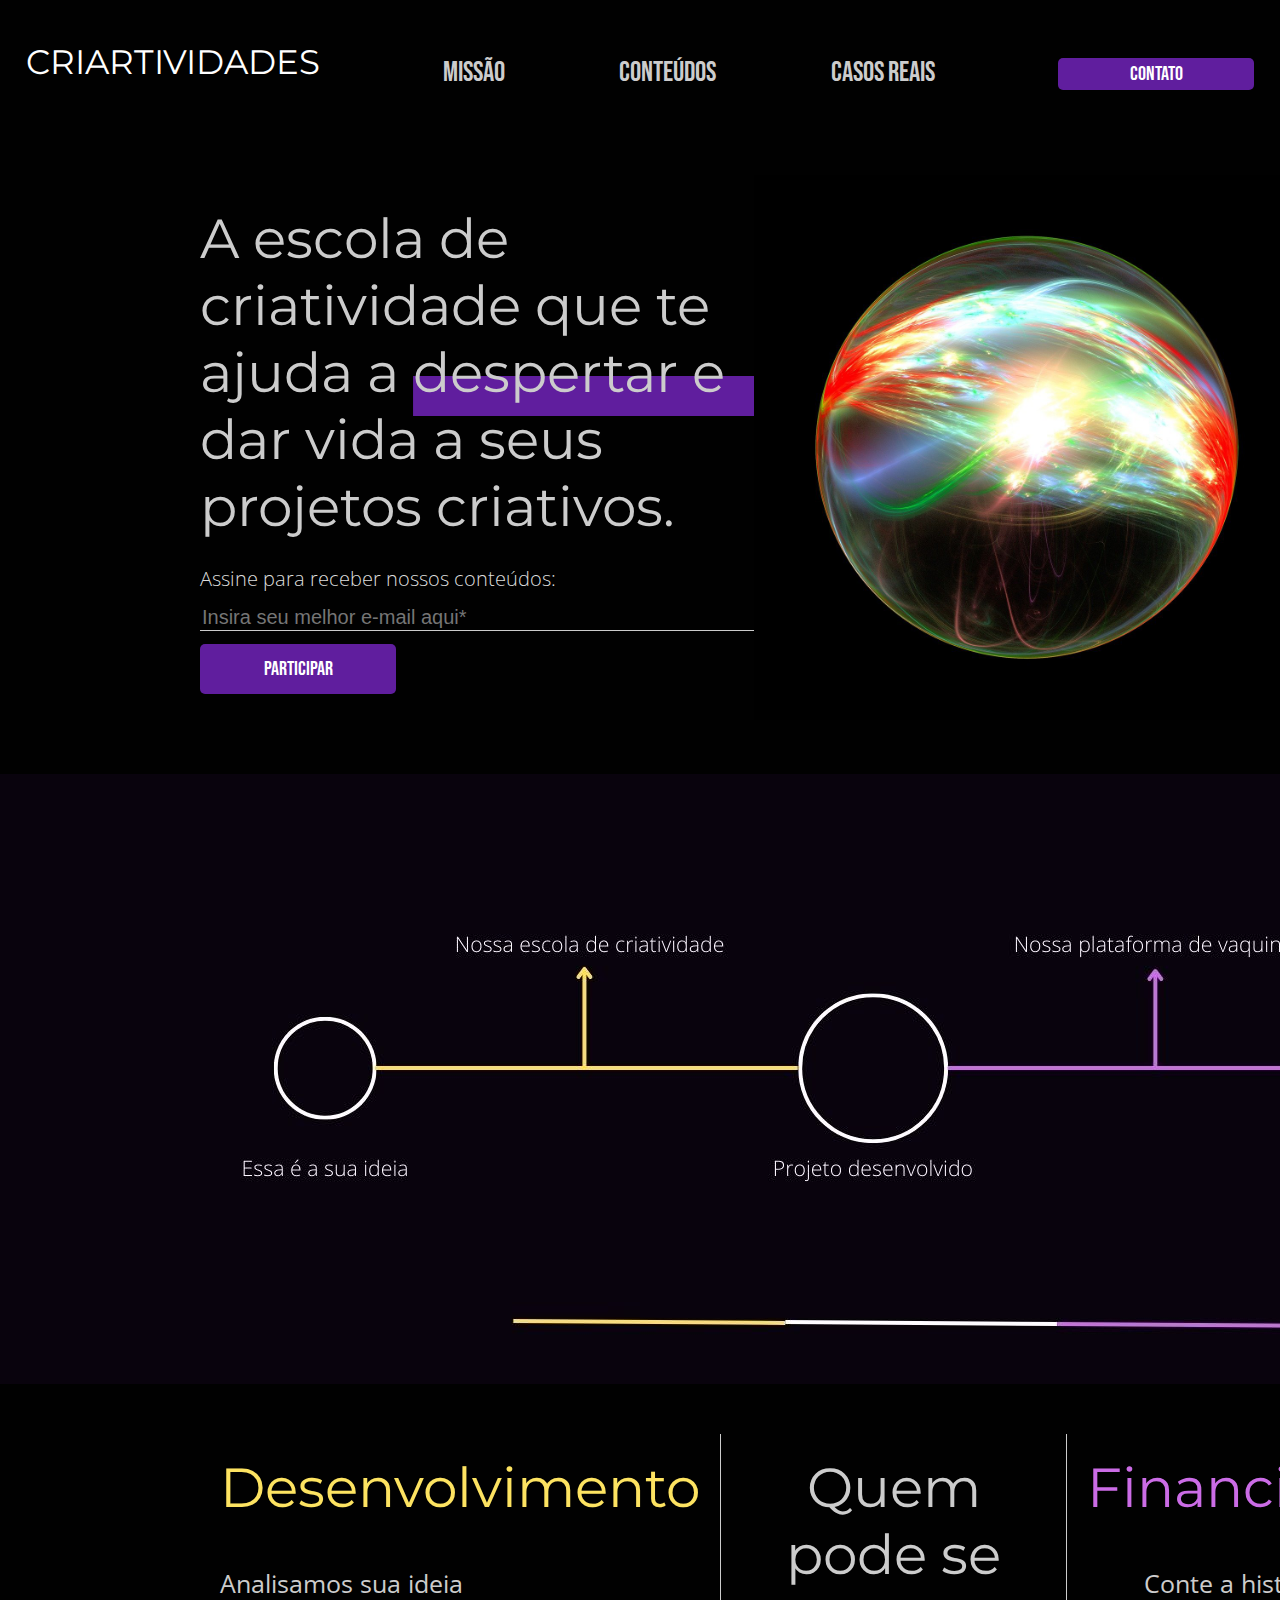
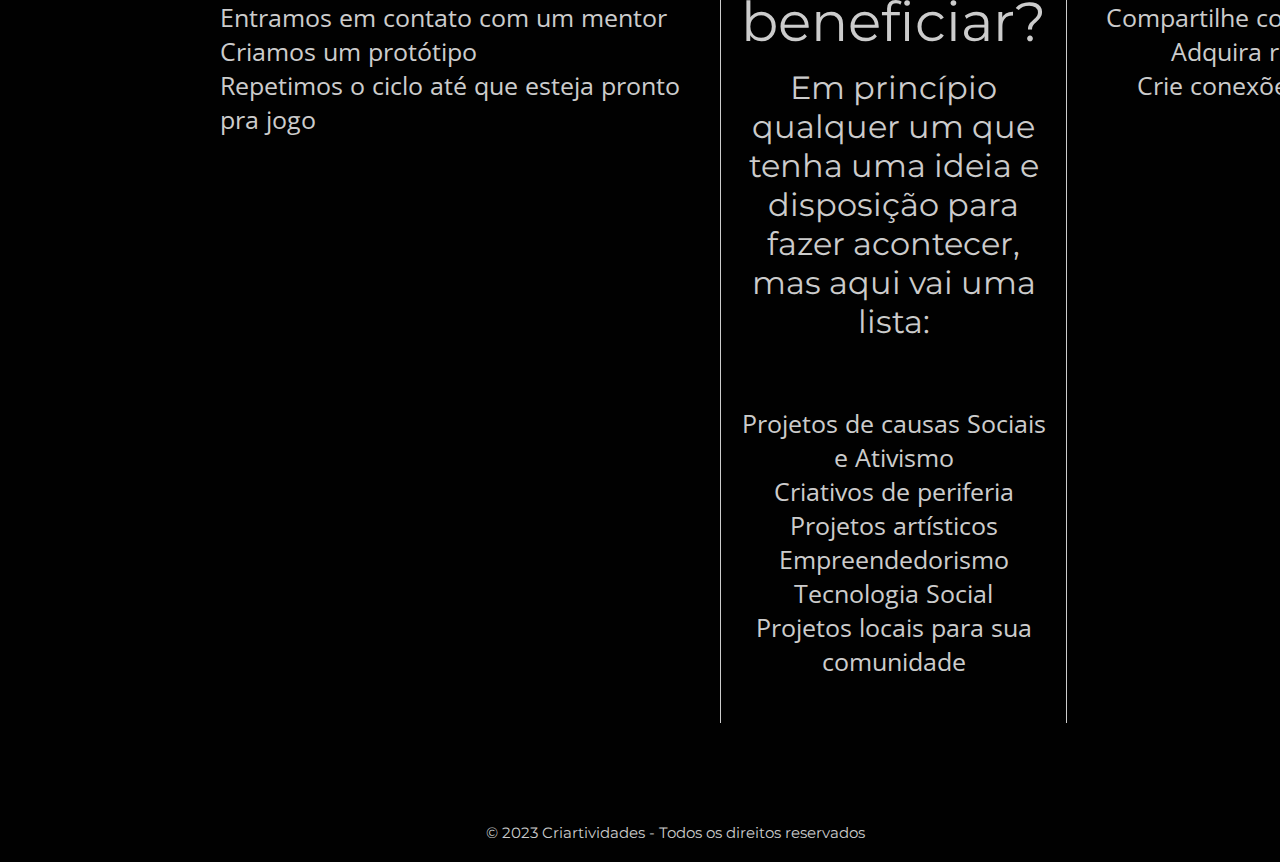
<file: index.html>
<!DOCTYPE html>
<html lang="pt-br">

<head>
  <meta charset="UTF-8">
  <meta http-equiv="X-UA-Compatible" content="IE=edge">
  <meta name="viewport" content="width=device-width, initial-scale=1.0">
  <title> Criartividades - escola de criatividade </title>
  <link rel="stylesheet" type="text/css" href="style.css">
</head>

<!--Seção de inicio, formulário de news -->
<body>
  <!-- Barra de navegação -->
  <nav>
    <div class="logo">
      <h1>CRIARTIVIDADES</h1>
    </div>
    <div class="nav-center">
      <a class="active" href="./src/html/missao.html">MISSÃO</a>
      <a href="#blog"> CONTEÚDOS </a>
      <a href="#about"> CASOS REAIS </a>
    </div>
    <div class="nav-right">
      <a href="./src/html/contato.html" target="_blank"><button class="botao-contato"> CONTATO </button></a>
    </div>
  </nav>
  <main>
    <div class="main-left">
      <header>
        <h2> A escola de criatividade que te ajuda a <span class="destaque-texto">despertar</span> e dar vida a seus
          projetos criativos.</h2>
      </header>
      <div class="formulario">
        <form id="contact-form" action="https://formsubmit.co/cb5db885b1b6efc883e35fc8f1c071d0" method="POST">
          <label for="email"> Assine para receber nossos conteúdos: </label>
          <input class="input-email" type="email" name="email" placeholder="Insira seu melhor e-mail aqui*" required>
          <button type="submit" class="enviar-formulario"> Participar </button>
        </form>
      </div>
    </div>
    <div class="main-right">
      <img class="main-img" src="./src/img/img-main-right.jpeg">
    </div>
  </main>
  <!-- Explicação do funcionamento do projeto -->
  <section class="pos-main">
    <img src="src/img/img-pos-main.jpg">
  </section>
  <section class="pos-pos-main">
    <div class="escola">
      <div>
        <h2> Desenvolvimento </h2>
      </div>
      <div>
        <ol>
          <li> Analisamos sua ideia</li>
          <li> Entramos em contato com um mentor</li>
          <li> Criamos um protótipo </li>
          <li> Repetimos o ciclo até que esteja pronto pra jogo </li>
        </ol>
      </div>
    </div>
    <div class="cliente">
      <div>
        <h2> Quem pode se beneficiar? </h2>
        <p>Em princípio qualquer um que tenha uma ideia e disposição para fazer acontecer, mas aqui vai uma lista:</p>
      </div>
      <div>
        <ol>
          <li> Projetos de causas Sociais e Ativismo</li>
          <li> Criativos de periferia </li>
          <li> Projetos artísticos </li>
          <li> Empreendedorismo </li>
          <li> Tecnologia Social </li>
          <li> Projetos locais para sua comunidade </li>
        </ol>
      </div>
    </div>
    <div class="vaquinha">
      <div>
        <h2> Financiamento </h2>
      </div>
      <div>
        <ol>
          <li>Conte a história do seu projeto</li>
          <li> Compartilhe com seus conhecidos </li>
          <li> Adquira recursos financeiros </li>
          <li> Crie conexões com investidores </li>
        </ol>
      </div>
    </div>
  </section>

  <!-- Seção de blog 
  <section id="blog" class="blog-section">
    <h2>Conteúdos</h2>
    <div class="blog-item">
      <img src="./src/img/img-blog-1.jpg">
      <div class="blog-text">
        <h3>Como criar um projeto de crowdfunding</h3>
        <p>Se você tem uma ideia e quer tirá-la do papel, mas não sabe como, esse conteúdo é pra você!</p>
        <a href="./src/html/blog.html" target="_blank"><button class="botao-blog"> Ler mais </button></a>
      </div>
    </div>
    <div class="blog-item">
      <img src="./src/img/img-blog-2.jpg">
      <div class="blog-text">
        <h3>Como criar um projeto de crowdfunding</h3>
        <p>Se você tem uma ideia e quer tirá-la do papel, mas não sabe como, esse conteúdo é pra você!</p>
        <a href="./src/html/blog.html" target="_blank"><button class="botao-blog"> Ler mais </button></a>
      </div>
    </div>
    <div class="blog-item">
      <img src="./src/img/img-blog-3.jpg">
      <div class="blog-text">
        <h3>Como criar um projeto de crowdfunding</h3>
        <p>Se você tem uma ideia e quer tirá-la do papel, mas não sabe como, esse conteúdo é pra você!</p>
        <a href="./src/html/blog.html" target="_blank"><button class="botao-blog"> Ler mais </button></a>
      </div>
    </div>
  </section>
  -->

  <!-- Seção de cases -->

  <!-- Seção de FAQ 
  <section id="faq" class="faq-section">
    <h2>Perguntas Frequentes - (EM CONSTRUÇÃO)</h2>
    <div class="faq-item">
      <button class="faq-question">Quais são os pré-requisitos para ingressar nos cursos?</button>
      <div class="faq-answer">
        <p>Nossos cursos são abertos a pessoas de todas as idades e níveis de experiência. Basta trazer sua paixão pela
          criatividade!</p>
      </div>
    </div>
    <div class="faq-item">
      <button class="faq-question">Como posso lançar minha campanha de crowdfunding?</button>
      <div class="faq-answer">
        <p>Lançar uma campanha é simples. Crie uma conta, descreva seu projeto, defina uma meta de financiamento e
          compartilhe com sua rede!</p>
      </div>
    </div>
    <div class="faq-item">
      <button class="faq-question">Qual é a duração média dos cursos?</button>
      <div class="faq-answer">
        <p>A duração dos cursos varia, mas a maioria de nossos cursos varia de 6 a 10 semanas, com aulas semanais.</p>
      </div>
    </div>
    <div class="faq-item">
      <button class="faq-question">Qual é a duração média dos cursos?</button>
      <div class="faq-answer">
        <p>A duração dos cursos varia, mas a maioria de nossos cursos varia de 6 a 10 semanas, com aulas semanais.</p>
      </div>
    </div>
  </section>
  -->

  <footer class="footer">
    <p>&copy; 2023 Criartividades - Todos os direitos reservados</p>
  </footer>
</body>

</html>
</file>
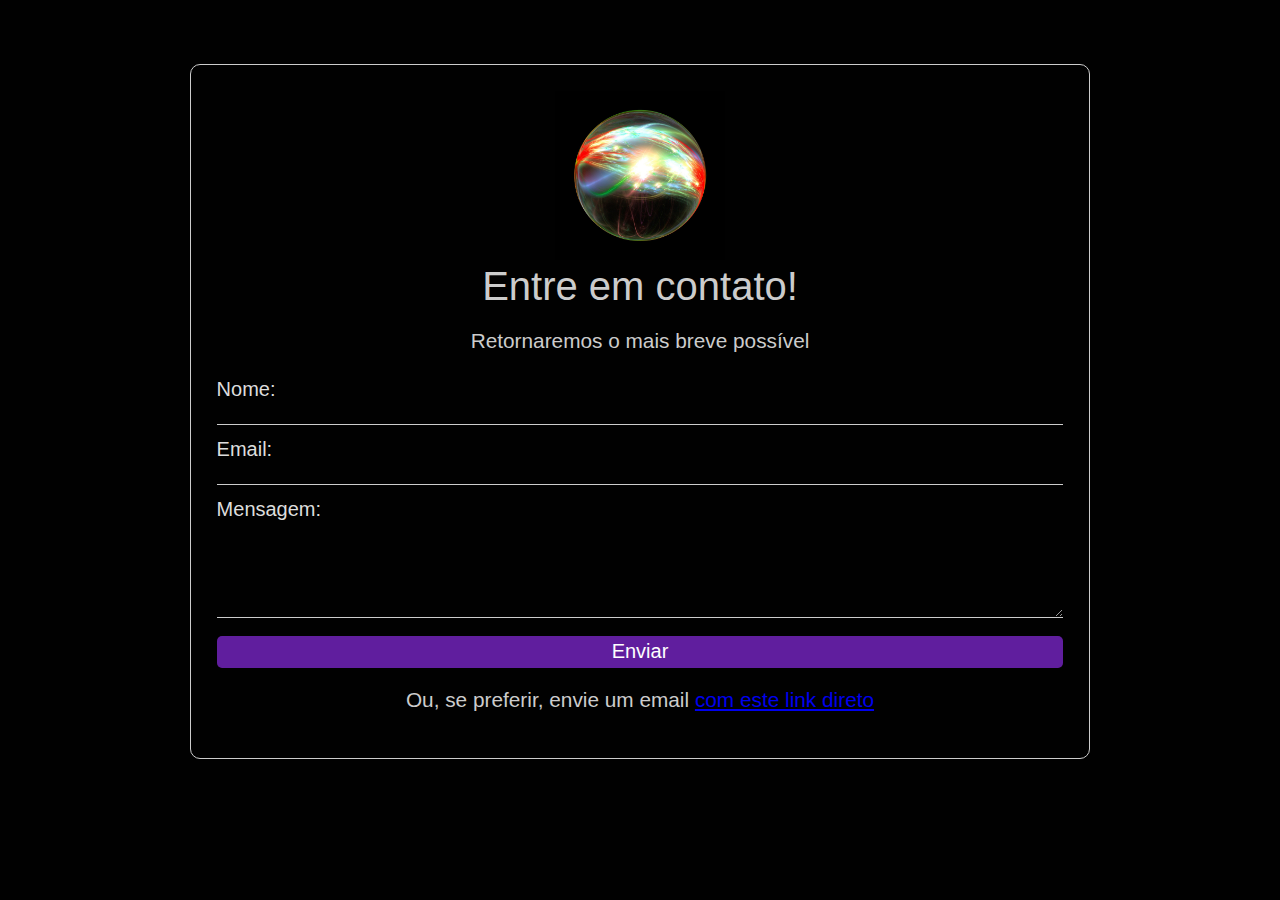
<file: src/html/contato.html>
<!DOCTYPE html>
<html lang="pt-br">
<head>
    <meta charset="UTF-8">
    <meta name="viewport" content="width=device-width, initial-scale=1.0">
    <title>Formulário de contato</title>
    <link rel="stylesheet" href="../css/contato.css">
</head>
<body>
    <main>
        <header>
            <a href="../../index.html"><img src="../img/img-main-right.jpeg"></a>
            <h2> Entre em contato! </h2>
            <p> Retornaremos o mais breve possível </p>
        </header>
        <div class="formulario">
            <form class="formulario" action="https://formsubmit.co/cb5db885b1b6efc883e35fc8f1c071d0" method="POST">
                <label for="name">Nome:</label>
                <input type="text" id="name" name="name">
                <label for="email">Email:</label>
                <input class="input-email" type="email" id="email" name="email">
                <label for="message">Mensagem:</label>
                <textarea id="message" name="message" rows="4" cols="50"></textarea>
                <button type="submit" class="enviar-formulario"> Enviar </button>
            </form>
        </div>
        <footer>
            <p> Ou, se preferir, envie um email <a href="mailto:nicodemos.ed@gmail.com"> com este link direto </a></p>
        </footer>
    </main>

</body>
</html>
</file>
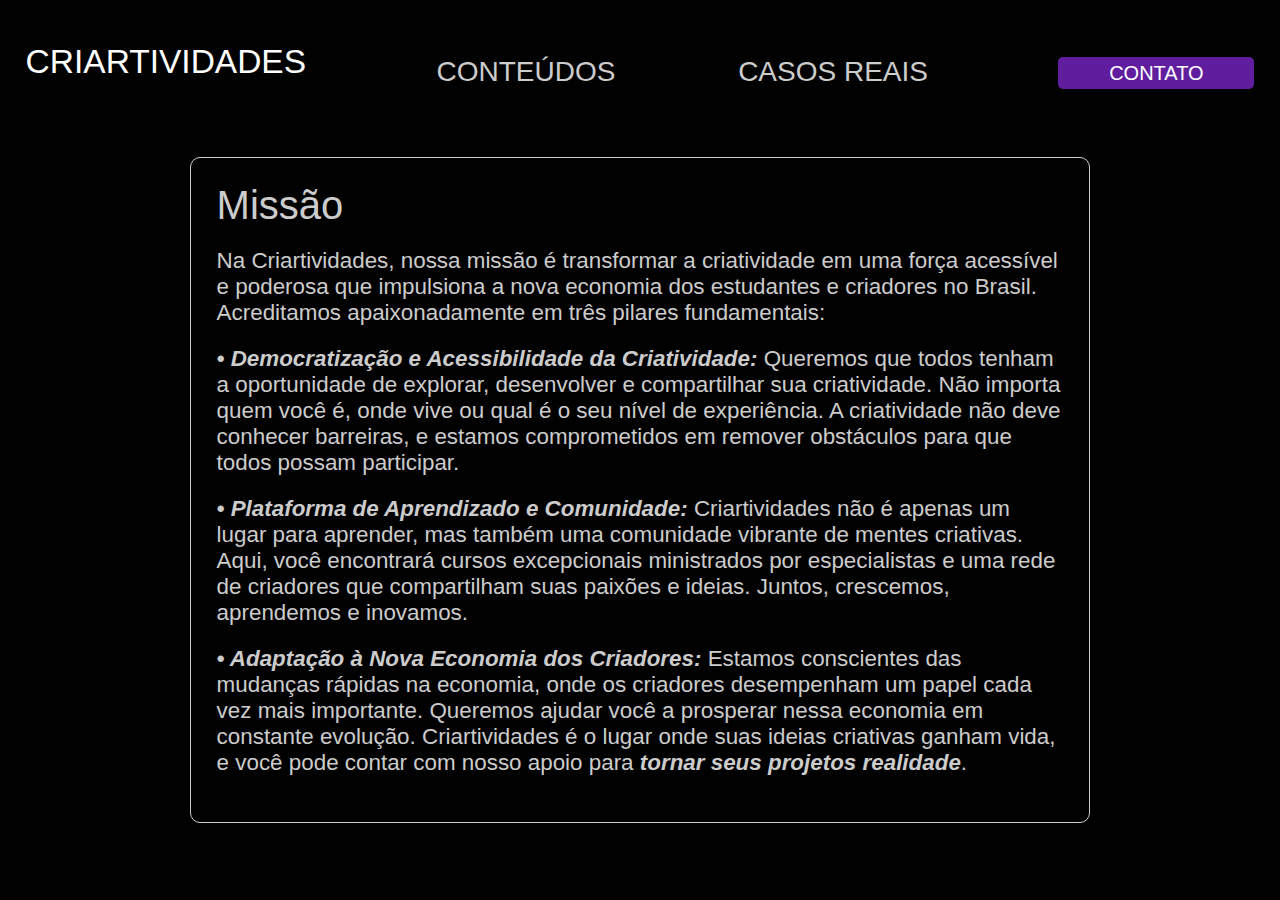
<file: src/html/missao.html>
<!DOCTYPE html>
<html lang="pt-br">
<head>
    <meta charset="UTF-8">
    <meta name="viewport" content="width=device-width, initial-scale=1.0">
    <title> missao - criartividades</title>
    <link rel="stylesheet" type="text/css" href="../css/missao.css">
</head>
<body>
    <nav>
        <div class="logo">
          <a href="../../index.html">
              <h1>CRIARTIVIDADES</h1>
          </a>
        </div>
        <div class="nav-center">
          <a href="#blog"> CONTEÚDOS </a>
          <a href="#about"> CASOS REAIS </a>
        </div>
        <div class="nav-right">
          <a href="./src/html/contato.html" target="_blank"><button class="botao-contato"> CONTATO </button></a>
        </div>
    </nav>
    <main>
        <h2>Missão</h2>
        <p>Na Criartividades, nossa missão é transformar a criatividade em uma força acessível e poderosa que impulsiona a nova economia dos estudantes e criadores no Brasil. Acreditamos apaixonadamente em três pilares fundamentais:</p>
        <p><em>• Democratização e Acessibilidade da Criatividade:</em> Queremos que todos tenham a oportunidade de explorar, desenvolver e compartilhar sua criatividade. Não importa quem você é, onde vive ou qual é o seu nível de experiência. A criatividade não deve conhecer barreiras, e estamos comprometidos em remover obstáculos para que todos possam participar.</p>
        <p><em>• Plataforma de Aprendizado e Comunidade:</em> Criartividades não é apenas um lugar para aprender, mas também uma comunidade vibrante de mentes criativas. Aqui, você encontrará cursos excepcionais ministrados por especialistas e uma rede de criadores que compartilham suas paixões e ideias. Juntos, crescemos, aprendemos e inovamos.</p>
        <p><em>• Adaptação à Nova Economia dos Criadores:</em> Estamos conscientes das mudanças rápidas na economia, onde os criadores desempenham um papel cada vez mais importante. Queremos ajudar você a prosperar nessa economia em constante evolução. Criartividades é o lugar onde suas ideias criativas ganham vida, e você pode contar com nosso apoio para <em>tornar seus projetos realidade</em>.</p>
    </main>
</body>
</html>
</file>
<file: style.css>
@import url('https://fonts.googleapis.com/css2?family=Bebas+Neue&family=Montserrat:ital,wght@0,100;0,200;0,300;0,400;0,500;0,700;0,800;0,900;1,100;1,200;1,300;1,400;1,500;1,600;1,700;1,800;1,900&family=Open+Sans:ital,wght@0,300;0,400;0,500;0,600;0,700;0,800;1,300;1,400;1,500;1,600;1,700;1,800&display=swap');;

/* adicionar cores amarelo: #FFBD00, roxo do botao sem transparencia #601e9e fundo da imagem do canva: #11051B*/

* {
    margin: 0;
    padding: 0;
    box-sizing: border-box;
}

:root {
    --fonte-logo: 'Bebas Neue', sans-serif;
    --fonte-texto-espacada: 'Montserrat', sans-serif;
    --fonte-texto-junta: 'Open Sans', sans-serif;
}

body {
    background-color: #010101;
    color: white;
    margin: 0;
}

h1 {
    color: #FFF;
    font-family: var(--fonte-texto-espacada);
    font-size: 33.5px;
    font-style: normal;
    font-weight: 400;
    line-height: normal;
    margin: 0 0 20px 0;
}

p, h2, h3, h4 {
    color: #CCC;
    font-style: normal;
    font-weight: 400;
    line-height: normal;
    font-family: var(--fonte-texto-espacada);
    margin: 0;
}

h2 {
    font-size: 55px;
}

p {
    font-size: 36px;
    margin-bottom: 20px;
}

em {
    font-weight: bolder;
}

nav {
    display: flex;
    align-items: center;
    justify-content: space-between;
    height: 144px;
    padding: 0 2%;
}  

nav .nav-center {
    width: 40%;
    display: flex;
    justify-content: space-between;
}

nav a {
    color: #CCC;
    font-family: var(--fonte-logo);
    font-size: 28px;
    font-style: normal;
    font-weight: 400;
    line-height: normal;
    text-decoration: none;
}

nav a:hover {
    cursor: pointer;
    color: #ffbb00;
}

main {
    height: 610px;
    display: flex;
    align-items: center;
    justify-content: space-around;
    padding: 0 200px;
    margin-bottom: 120px;
}

main .main-img {
    width: 545px;
} 

main h2 {
    font-size: 55px;
}

.destaque-texto {
    position: relative; /* Necessário para posicionar o pseudoelemento */
}

.destaque-texto::after {
    content: "";
    position: absolute;
    width: 206%; /* Ajuste o valor para a largura desejada */
    height: 40px; /* Ajuste o valor para a altura desejada */
    background-color: #8A2BE2B2;
    bottom: -15%; /* Ajuste o valor para controlar a extensão para além da borda inferior */
    left: 103%; /* Começa na metade horizontal */
    transform: translateX(-50%); /* Centraliza horizontalmente */
    z-index: -1; /* Coloca o elemento atrás do texto */
}

form {
    font-family: var(--fonte-texto-junta);
    font-size: 20px;
    font-weight: 300;
    color: #DDD;
    margin-top: 25px;
}

.botao-contato, .enviar-formulario {
    font-family: var(--fonte-logo);
    text-align: center;
    font-size: 20px;
    width: 196px;
    height: 32px;
    border-radius: 5px;
    background-color: #8A2BE2B2;
    color: white;
    border: none;
}

button:hover {
    cursor: pointer;
    background-color: #892be2;
}

.input-email, .faq-question {
    width: 550px;
    font-size: 20px;
    margin-top: 13px;
    border: none;
    background-color: transparent;
    border-bottom: 1px solid #ccc;
}

.input-email {
  color: #bbb;
}

.faq-question {
    color: #ccc;
    text-align: left;
}

.enviar-formulario {
    height: 50px;
    margin-top: 13px;
    display: block;
}

section {
    margin-top: 50px;
    padding: 0 200px;
    display: flex;
    align-items: center;

}
.pos-main {
  padding: 0;
  margin: -100px 0 0 0;
}

.pos-pos-main {
  display:flex;
  justify-content: space-evenly;
  align-items: flex-start;
}

.pos-pos-main div {
  padding: 10px;
}

.pos-pos-main .vaquinha {
  text-align: right;
}

.escola h2, .escola p{
  color: #fde361;
}

.vaquinha h2, .vaquinha p {
  color: #cb6ce6;
}

.cliente {
  text-align: center;
  border-left: 1px solid #ccc;
  border-right: 1px solid #ccc;
}

ol {
  font-family: var(--fonte-texto-junta);
  font-size: 25px;
  color: #ccc;
  list-style-type: none;
  padding: 0;
}

.section-1 {
  display:none;
}

.section-1-img {
    width: 583px;
    height: 871px;
    margin-right: 35px;
}

.section-2-img {
    width: 774px;
    height: 641px;
    flex-shrink: 0;
    margin-left: 35px;
}

.section-3-img {
    width: 728px;
    height: 347px;
    margin-right: 35px;
}

section p {
    margin-top: 13px;
    font-size: 32px;
}

.crowdfunding-section {
    display: none;
}

.faq-section {
    display: block;
}

footer {
    margin: 100px 0 0 70px;
    text-align: center;
}

footer p {
    font-size: 15px;
}

.faq-answer {
    display: none;
}
</file>
<file: src/css/contato.css>
/* Path: src/css/contato.css */

/* estilização do formulário de contato */

@charset "UTF-8";

* {
    margin: 0;
    padding: 0;
    box-sizing: border-box;
}

:root {
    --fonte-logo: 'Bebas Neue', sans-serif;
    --fonte-texto-espacada: 'Montserrat', sans-serif;
    --fonte-texto-junta: 'Open Sans', sans-serif;
}

html {
    height: 100vh;
}

body {
    font-family: 'Roboto', sans-serif;
    background-color: #010101;
    color: white;
    margin: 0;
}

h1 {
    color: #FFF;
    font-family: var(--fonte-texto-espacada);
    font-size: 33.5px;
    font-style: normal;
    font-weight: 300;
    line-height: normal;
    margin: 0 0 20px 0;
}

p, h2 {
    color: #CCC;
    font-style: normal;
    font-weight: 400;
    line-height: normal;
    font-family: var(--fonte-texto-espacada);
    margin: 0;
    font-size: 30px;
    margin-bottom: 20px;
}

h2 {
    font-size: 2.5em;
}

p {
    font-size: 1.3em;
}

main {
    max-width: 900px;
    margin: 5% auto;
    padding: 2%;
    border: 1px solid #CCC;
    border-radius: 10px;
}

img {
    width: 20%;
}

header {
    text-align: center;
}	

form {
    font-family: var(--fonte-texto-junta);
    font-size: 20px;
    font-weight: 300;
    color: #DDD;
    margin-top: 25px;
}

input, textarea {
    width: 100%;
    font-size: 20px;
    margin-bottom: 13px;
    border: none;
    background-color: transparent;
    border-bottom: 1px solid #ccc;
    color: #bbb;
}

.enviar-formulario {
    font-family: var(--fonte-logo);
    text-align: center;
    font-size: 20px;
    width: 100%;
    height: 32px;
    border-radius: 5px;
    background-color: #8A2BE2B2;
    color: white;
    border: none;
}

button:hover {
    cursor: pointer;
    background-color: #892be2;
}

footer {
    margin-top: 20px;
    text-align: center;
}
</file>
<file: src/css/missao.css>
@charset "UTF-8";

* {
    margin: 0;
    padding: 0;
    box-sizing: border-box;
}

:root {
    --fonte-logo: 'Bebas Neue', sans-serif;
    --fonte-texto-espacada: 'Montserrat', sans-serif;
    --fonte-texto-junta: 'Open Sans', sans-serif;
}

html {
    height: 100vh;
}

body {
    font-family: 'Roboto', sans-serif;
    background-color: #010101;
    color: white;
    margin: 0;
}

h1 {
    color: #FFF;
    font-family: var(--fonte-texto-espacada);
    font-size: 33.5px;
    font-style: normal;
    font-weight: 400;
    line-height: normal;
    margin: 0 0 20px 0;
}

p, h2 {
    color: #CCC;
    font-style: normal;
    font-weight: 400;
    line-height: normal;
    font-family: var(--fonte-texto-espacada);
    margin: 0;
    font-size: 30px;
    margin-bottom: 20px;
}

h2 {
    font-size: 2.5em;
}

p {
    font-size: 1.4em;
}

em {
    font-weight: bolder;
}

nav {
    display: flex;
    align-items: center;
    justify-content: space-between;
    height: 144px;
    padding: 0 2%;
}  

nav .nav-center {
    width: 40%;
    display: flex;
    justify-content: space-between;
}

nav a {
    color: #CCC;
    font-family: var(--fonte-logo);
    font-size: 28px;
    font-style: normal;
    font-weight: 400;
    line-height: normal;
    text-decoration: none;
}

nav a:hover {
    cursor: pointer;
    color: #ffbb00;
}

.logo a {
    text-decoration: dotted;
}

main {
    max-width: 900px;
    margin: 1% auto;
    padding: 2%;
    border: 1px solid #CCC;
    border-radius: 10px;
}

.botao-contato {
    font-family: var(--fonte-logo);
    text-align: center;
    font-size: 20px;
    width: 196px;
    height: 32px;
    border-radius: 5px;
    background-color: #8A2BE2B2;
    color: white;
    border: none;
}

button:hover {
    cursor: pointer;
    background-color: #892be2;
}
</file>
